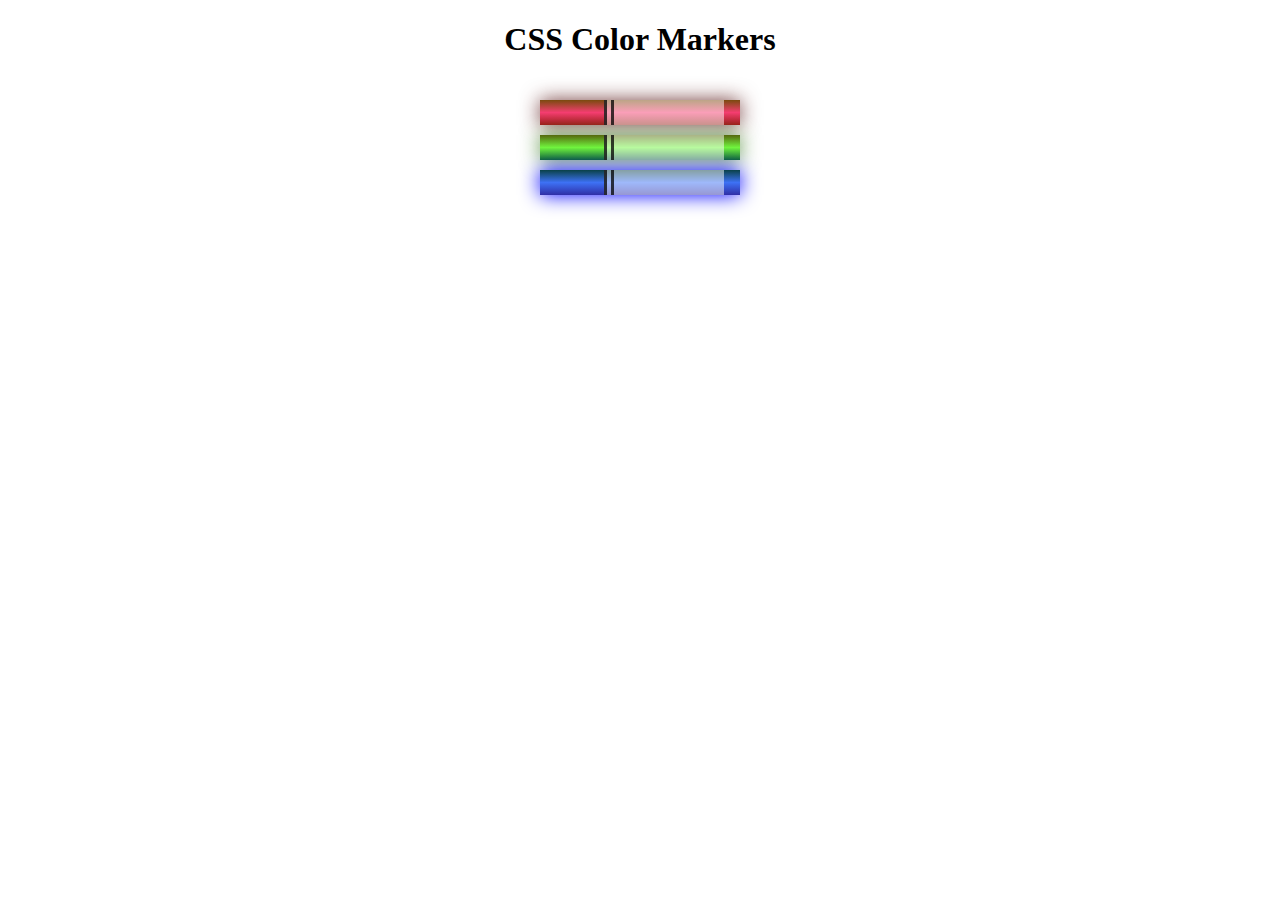
<file: ColorCssCode/index.html>
<!DOCTYPE html>
<html lang="en">
  <head>
    <meta charset="utf-8">
    <meta name="viewport" content="width=device-width, initial-scale=1.0">
    <title>Colored Markers</title>
    <link rel="stylesheet" href="styles.css">
  </head>
  <body>
    <h1>CSS Color Markers</h1>
    <div class="container">
      <div class="marker red">
        <div class="cap"></div>
        <div class="sleeve"></div>
      </div>
      <div class="marker green">
        <div class="cap"></div>
        <div class="sleeve"></div>
      </div>
      <div class="marker blue">
        <div class="cap"></div>
        <div class="sleeve"></div>
      </div>
    </div>
  </body>
</html>
</file>
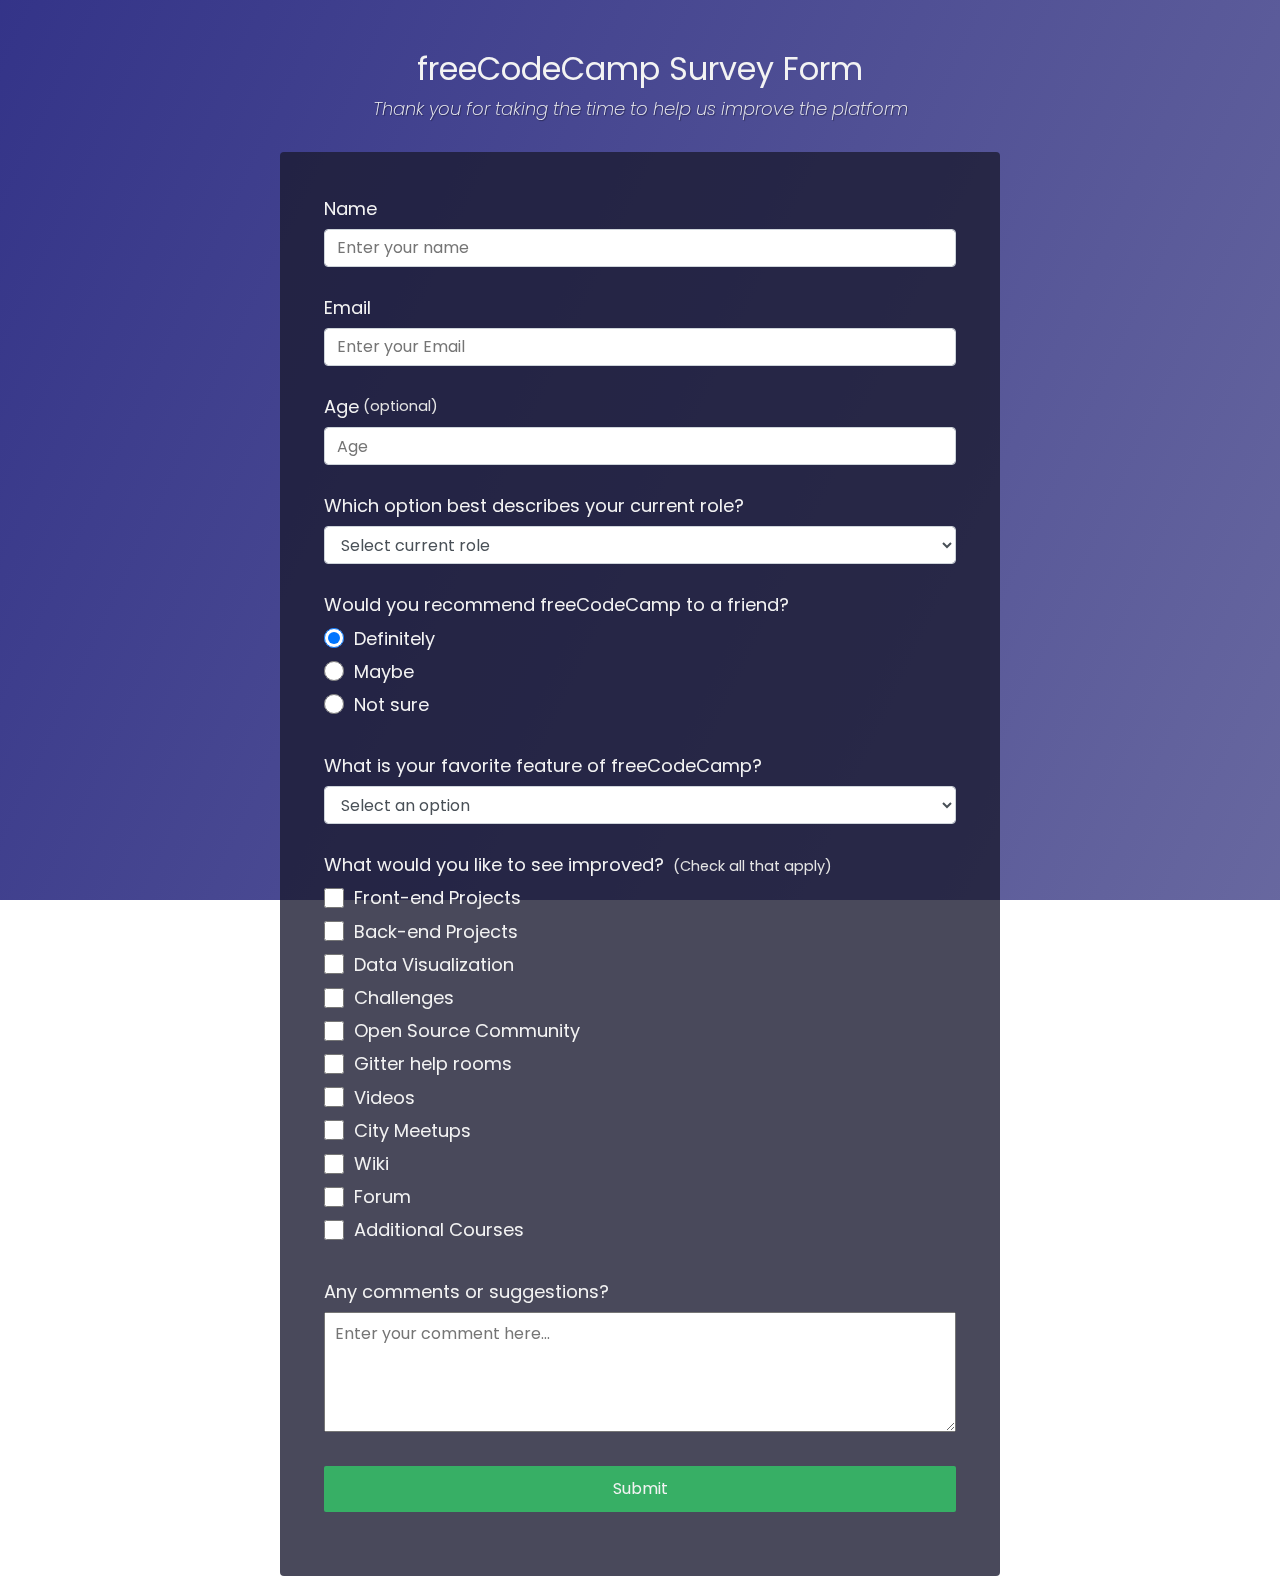
<file: KayıtFreeCampCode/index.html>
<!DOCTYPE html>
<html>
  <head>
    <link rel="stylesheet" href="index.css" />
  </head>
  <body>
    <div class="container">
      <header class="header">
        <h1 id="title" class="text-center">freeCodeCamp Survey Form</h1>
        <p id="description" class="description text-center">
          Thank you for taking the time to help us improve the platform
        </p>
      </header>
      <form id="survey-form">
        <div class="form-group">
          <label id="name-label" for="name">Name</label>
          <input
            type="text"
            name="name"
            id="name"
            class="form-control"
            placeholder="Enter your name"
            required
          />
        </div>
        <div class="form-group">
          <label id="email-label" for="email">Email</label>
          <input
            type="email"
            name="email"
            id="email"
            class="form-control"
            placeholder="Enter your Email"
            required
          />
        </div>
        <div class="form-group">
          <label id="number-label" for="number"
            >Age<span class="clue">(optional)</span></label
          >
          <input
            type="number"
            name="age"
            id="number"
            min="10"
            max="99"
            class="form-control"
            placeholder="Age"
          />
        </div>
        <div class="form-group">
          <p>Which option best describes your current role?</p>
          <select id="dropdown" name="role" class="form-control" required>
            <option disabled selected value>Select current role</option>
            <option value="student">Student</option>
            <option value="job">Full Time Job</option>
            <option value="learner">Full Time Learner</option>
            <option value="preferNo">Prefer not to say</option>
            <option value="other">Other</option>
          </select>
        </div>

        <div class="form-group">
          <p>Would you recommend freeCodeCamp to a friend?</p>
          <label>
            <input
              name="user-recommend"
              value="definitely"
              type="radio"
              class="input-radio"
              checked
            />Definitely</label
          >
          <label>
            <input
              name="user-recommend"
              value="maybe"
              type="radio"
              class="input-radio"
            />Maybe</label
          >

          <label
            ><input
              name="user-recommend"
              value="not-sure"
              type="radio"
              class="input-radio"
            />Not sure</label
          >
        </div>

        <div class="form-group">
          <p>What is your favorite feature of freeCodeCamp?</p>
          <select id="most-like" name="mostLike" class="form-control" required>
            <option disabled selected value>Select an option</option>
            <option value="challenges">Challenges</option>
            <option value="projects">Projects</option>
            <option value="community">Community</option>
            <option value="openSource">Open Source</option>
          </select>
        </div>

        <div class="form-group">
          <p>
            What would you like to see improved?
            <span class="clue">(Check all that apply)</span>
          </p>

          <label
            ><input
              name="prefer"
              value="front-end-projects"
              type="checkbox"
              class="input-checkbox"
            />Front-end Projects</label
          >
          <label>
            <input
              name="prefer"
              value="back-end-projects"
              type="checkbox"
              class="input-checkbox"
            />Back-end Projects</label
          >
          <label
            ><input
              name="prefer"
              value="data-visualization"
              type="checkbox"
              class="input-checkbox"
            />Data Visualization</label
          >
          <label
            ><input
              name="prefer"
              value="challenges"
              type="checkbox"
              class="input-checkbox"
            />Challenges</label
          >
          <label
            ><input
              name="prefer"
              value="open-source-community"
              type="checkbox"
              class="input-checkbox"
            />Open Source Community</label
          >
          <label
            ><input
              name="prefer"
              value="gitter-help-rooms"
              type="checkbox"
              class="input-checkbox"
            />Gitter help rooms</label
          >
          <label
            ><input
              name="prefer"
              value="videos"
              type="checkbox"
              class="input-checkbox"
            />Videos</label
          >
          <label
            ><input
              name="prefer"
              value="city-meetups"
              type="checkbox"
              class="input-checkbox"
            />City Meetups</label
          >
          <label
            ><input
              name="prefer"
              value="wiki"
              type="checkbox"
              class="input-checkbox"
            />Wiki</label
          >
          <label
            ><input
              name="prefer"
              value="forum"
              type="checkbox"
              class="input-checkbox"
            />Forum</label
          >
          <label
            ><input
              name="prefer"
              value="additional-courses"
              type="checkbox"
              class="input-checkbox"
            />Additional Courses</label
          >
        </div>

        <div class="form-group">
          <p>Any comments or suggestions?</p>
          <textarea
            id="comments"
            class="input-textarea"
            name="comment"
            placeholder="Enter your comment here..."
          ></textarea>
        </div>

        <div class="form-group">
          <button type="submit" id="submit" class="submit-button">
            Submit
          </button>
        </div>
      </form>
    </div>
  </body>
</html>
</file>
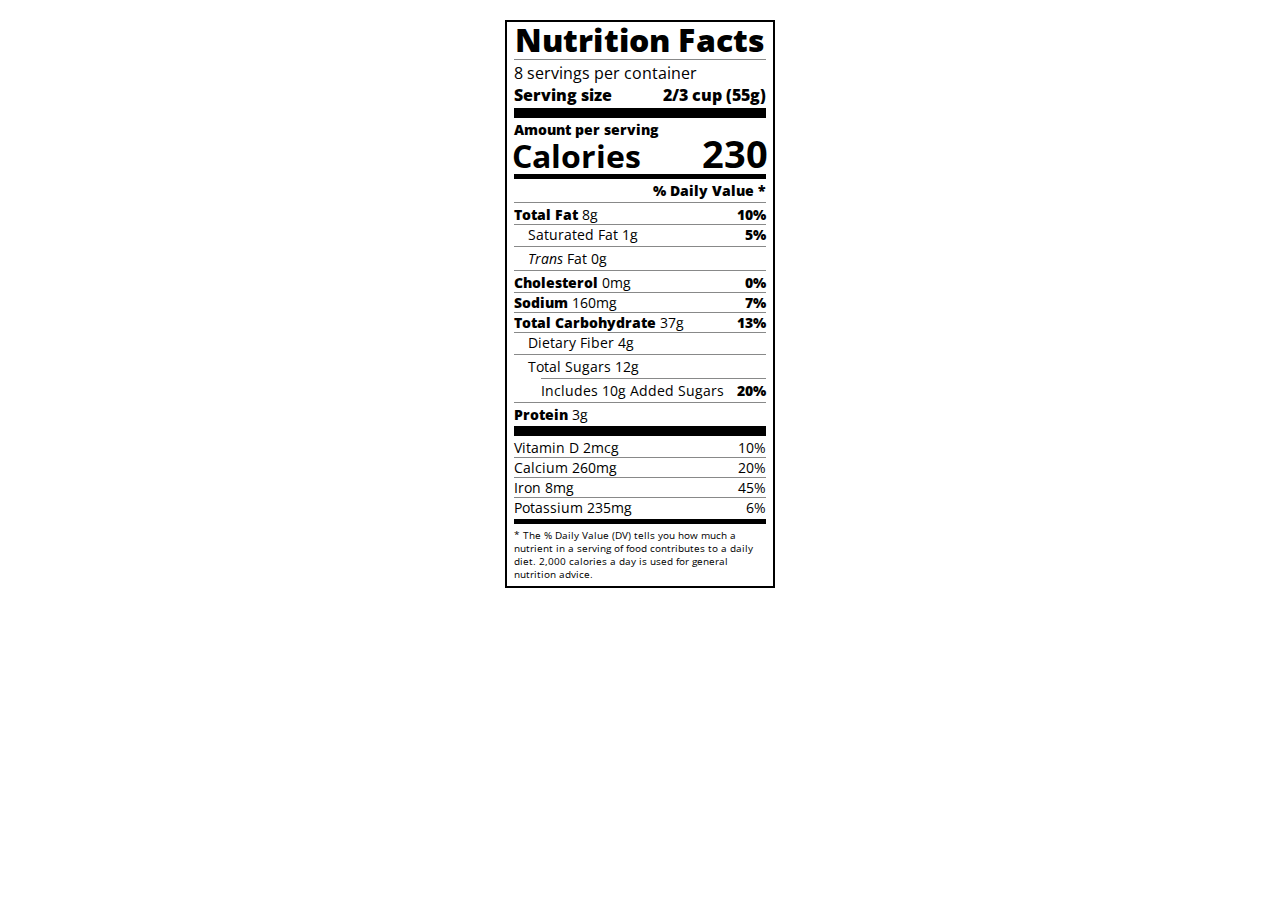
<file: NutritionLabel/index.html>
<!DOCTYPE html>
<html lang="en">

<head>
  <meta charset="UTF-8">
  <title>Nutrition Label</title>
  <link href="https://fonts.googleapis.com/css?family=Open+Sans:400,700,800" rel="stylesheet">
  <link href="./styles.css" rel="stylesheet">
</head>

<body>
  <div class="label">
    <header>
      <h1 class="bold">Nutrition Facts</h1>
      <div class="divider"></div>
      <p>8 servings per container</p>
      <p class="bold">Serving size <span>2/3 cup (55g)</span></p>
    </header>
    <div class="divider large"></div>
    <div class="calories-info">
      <div class="left-container">
        <h2 class="bold small-text">Amount per serving</h2>
        <p>Calories</p>
      </div>
      <span>230</span>
    </div>
    <div class="divider medium"></div>
    <div class="daily-value small-text">
      <p class="bold right no-divider">% Daily Value *</p>
      <div class="divider"></div>
      <p><span><span class="bold">Total Fat</span> 8g</span> <span class="bold">10%</span></p>
      <p class="indent no-divider">Saturated Fat 1g <span class="bold">5%</span></p>
      <div class="divider"></div>
      <p class="indent no-divider"><span><i>Trans</i> Fat 0g</span></p>
      <div class="divider"></div>
      <p><span><span class="bold">Cholesterol</span> 0mg</span> <span class="bold">0%</span></p>
      <p><span><span class="bold">Sodium</span> 160mg</span> <span class="bold">7%</span></p>
      <p><span><span class="bold">Total Carbohydrate</span> 37g</span> <span class="bold">13%</span></p>
      <p class="indent no-divider">Dietary Fiber 4g</p>
      <div class="divider"></div>
      <p class="indent no-divider">Total Sugars 12g</p>
      <div class="divider double-indent"></div>
      <p class="double-indent no-divider">Includes 10g Added Sugars <span class="bold">20%</span></p>
      <div class="divider"></div>
      <p class="no-divider"><span><span class="bold">Protein</span> 3g</span></p>
      <div class="divider large"></div>
      <p>Vitamin D 2mcg <span>10%</span></p>
      <p>Calcium 260mg <span>20%</span></p>
      <p>Iron 8mg <span>45%</span></p>
      <p class="no-divider">Potassium 235mg <span>6%</span></p>
    </div>
    <div class="divider medium"></div>
    <p class="note">* The % Daily Value (DV) tells you how much a nutrient in a serving of food contributes to a daily
      diet. 2,000 calories a day is used for general nutrition advice.</p>
  </div>
</body>
</html>
</file>
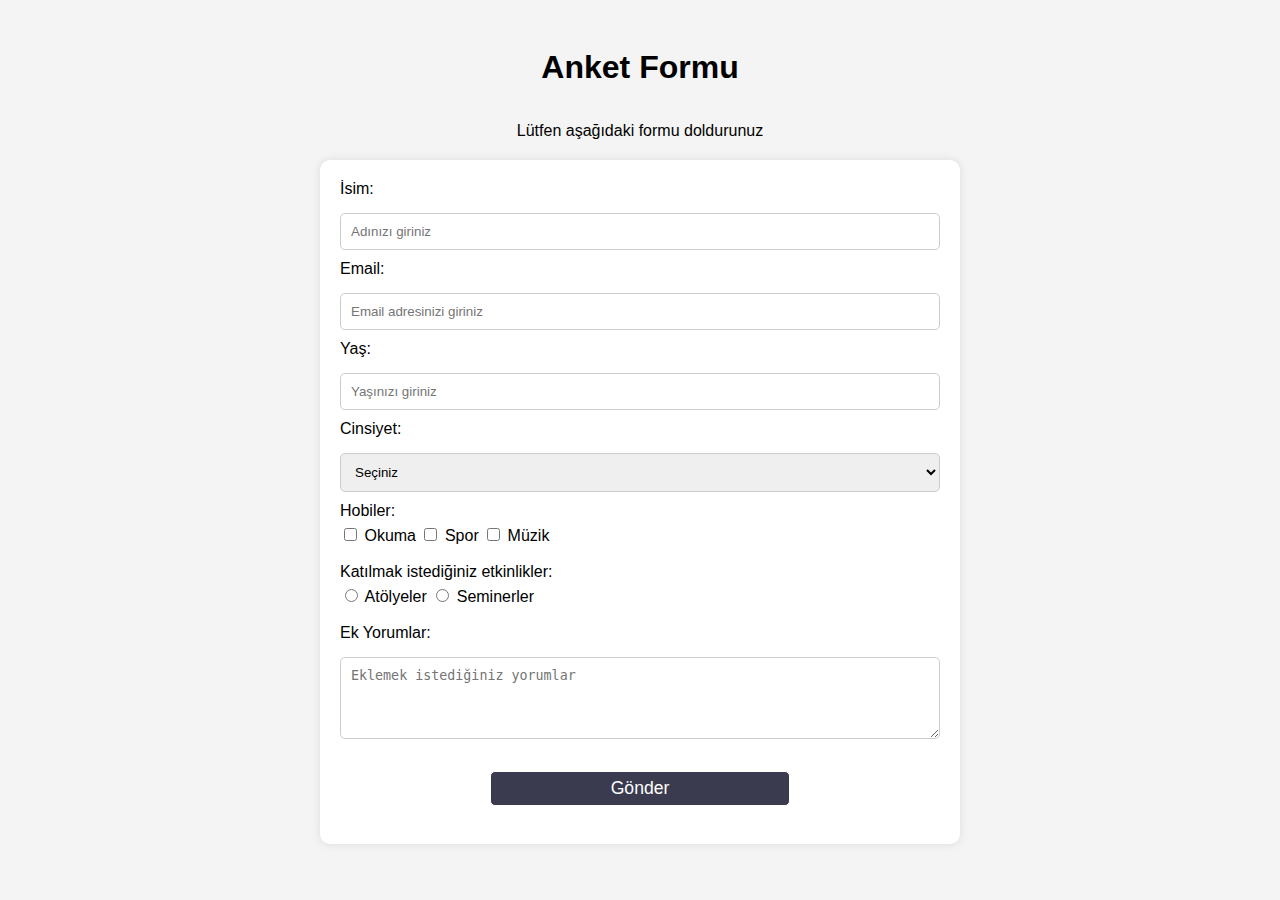
<file: RegisterForm/index.html>
<!DOCTYPE html>
<html lang="tr">
<head>
  <meta charset="UTF-8">
  <meta name="viewport" content="width=device-width, initial-scale=1.0">
  <title>Anket Formu</title>
  <link rel="stylesheet" href="styles.css">
</head>
<body>
  <h1 id="title">Anket Formu</h1>
  <p id="description">Lütfen aşağıdaki formu doldurunuz</p>

  <form id="survey-form">
    <label id="name-label" for="name">İsim:</label>
    <input id="name" type="text" name="name" placeholder="Adınızı giriniz" required>

    <label id="email-label" for="email">Email:</label>
    <input id="email" type="email" name="email" placeholder="Email adresinizi giriniz" required>

    <label id="number-label" for="number">Yaş:</label>
    <input id="number" type="number" name="age" min="1" max="120" placeholder="Yaşınızı giriniz" required>

    <label for="dropdown">Cinsiyet:</label>
    <select id="dropdown" name="gender" required>
      <option value="" disabled selected>Seçiniz</option>
      <option value="male">Erkek</option>
      <option value="female">Kadın</option>
      <option value="other">Diğer</option>
    </select>

    <label>Hobiler:</label>
    <input type="checkbox" name="hobbies" value="reading"> Okuma
    <input type="checkbox" name="hobbies" value="sports"> Spor
    <input type="checkbox" name="hobbies" value="music"> Müzik
<br><br>
    <label>Katılmak istediğiniz etkinlikler:</label>
    <input type="radio" name="events" value="workshops" required> Atölyeler
    <input type="radio" name="events" value="seminars" required> Seminerler
<br><br>
    <label for="comments">Ek Yorumlar:</label>
    <textarea id="comments" name="comments" rows="4" placeholder="Eklemek istediğiniz yorumlar"></textarea>

    <input id="submit" type="submit" value="Gönder">
  </form>
</body>
</html>
</file>
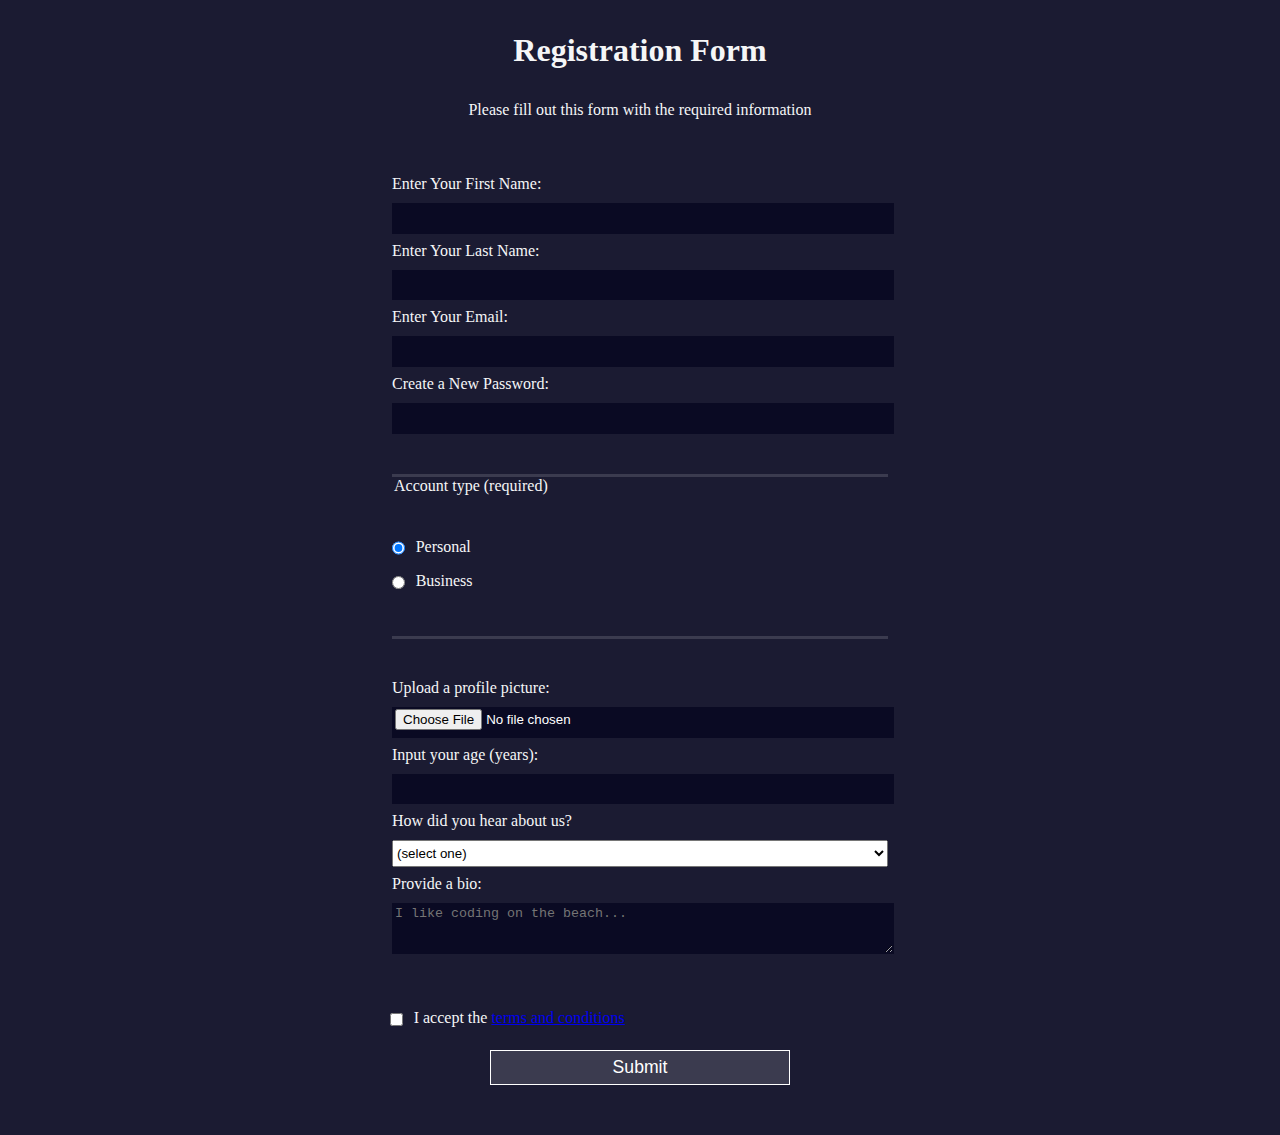
<file: RegistrationForm/index.html>
<!DOCTYPE html>
<html lang="en">
  <head>
    <meta charset="UTF-8">
    <title>Registration Form</title>
    <link rel="stylesheet" href="styles.css" />
  </head>
  <body>
    <h1>Registration Form</h1>
    <p>Please fill out this form with the required information</p>
    <form method="post" action='https://register-demo.freecodecamp.org'>
      <fieldset>
        <label for="first-name">Enter Your First Name: <input id="first-name" name="first-name" type="text" required /></label>
        <label for="last-name">Enter Your Last Name: <input id="last-name" name="last-name" type="text" required /></label>
        <label for="email">Enter Your Email: <input id="email" name="email" type="email" required /></label>
        <label for="new-password">Create a New Password: <input id="new-password" name="new-password" type="password" pattern="[a-z0-5]{8,}" required /></label>
      </fieldset>
      <fieldset>
        <legend>Account type (required)</legend>
        <label for="personal-account"><input id="personal-account" type="radio" name="account-type" class="inline" checked /> Personal</label>
        <label for="business-account"><input id="business-account" type="radio" name="account-type" class="inline" /> Business</label>
      </fieldset>
      <fieldset>
        <label for="profile-picture">Upload a profile picture: <input id="profile-picture" type="file" name="file" /></label>
        <label for="age">Input your age (years): <input id="age" type="number" name="age" min="13" max="120" /></label>
        <label for="referrer">How did you hear about us?
          <select id="referrer" name="referrer">
            <option value="">(select one)</option>
            <option value="1">freeCodeCamp News</option>
            <option value="2">freeCodeCamp YouTube Channel</option>
            <option value="3">freeCodeCamp Forum</option>
            <option value="4">Other</option>
          </select>
        </label>
        <label for="bio">Provide a bio:
          <textarea id="bio" name="bio" rows="3" cols="30" placeholder="I like coding on the beach..."></textarea>
        </label>
      </fieldset>
      <label for="terms-and-conditions">
        <input class="inline" id="terms-and-conditions" type="checkbox" required name="terms-and-conditions" /> I accept the <a href="https://www.freecodecamp.org/news/terms-of-service/">terms and conditions</a>
      </label>
      <input type="submit" value="Submit" />
    </form>
  </body>
</html>
</file>
<file: ColorCssCode/styles.css>
h1 {
    text-align: center;
  }
  
  .container {
    background-color: rgb(255, 255, 255);
    padding: 10px 0;
  }
  
  .marker {
    width: 200px;
    height: 25px;
    margin: 10px auto;
  }
  
  .cap {
    width: 60px;
    height: 25px;
  }
  
  .sleeve {
    width: 110px;
    height: 25px;
    background-color: rgba(255, 255, 255, 0.5);
    border-left: 10px double rgba(0, 0, 0, 0.75);
  }
  
  .cap, .sleeve {
    display: inline-block;
  }
  
  .red {
    background: linear-gradient(rgb(122, 74, 14), rgb(245, 62, 113), rgb(162, 27, 27));
    box-shadow: 0 0 20px 0 rgba(83, 14, 14, 0.8);
  }
  
  .green {
    background: linear-gradient(#55680D, #71F53E, #116C31);
    box-shadow: 0 0 20px 0 #3B7E20CC;
  }
  
  .blue {
    background: linear-gradient(hsl(186, 76%, 16%), hsl(223, 90%, 60%), hsl(240, 56%, 42%));
    box-shadow: 0 0 20px 0 blue;
  }
</file>
<file: KayıtFreeCampCode/index.css>
@import url('https://fonts.googleapis.com/css?family=Poppins:200i,400&display=swap');

:root {
  --color-white: #f3f3f3;
  --color-darkblue: #1b1b32;
  --color-darkblue-alpha: rgba(27, 27, 50, 0.8);
  --color-green: #37af65;
}

*,
*::before,
*::after {
  box-sizing: border-box;
}

body {
  font-family: 'Poppins', sans-serif;
  font-size: 1rem;
  font-weight: 400;
  line-height: 1.4;
  color: var(--color-white);
  margin: 0;
}

/* mobile friendly alternative to using background-attachment: fixed */
body::before {
  content: '';
  position: fixed;
  top: 0;
  left: 0;
  height: 100%;
  width: 100%;
  z-index: -1;
  background: var(--color-darkblue);
  background-image: linear-gradient(
      115deg,
      rgba(58, 58, 158, 0.8),
      rgba(136, 136, 206, 0.7)
    ),
    url(https://cdn.freecodecamp.org/testable-projects-fcc/images/survey-form-background.jpeg);
  background-size: cover;
  background-repeat: no-repeat;
  background-position: center;
}

h1 {
  font-weight: 400;
  line-height: 1.2;
}

p {
  font-size: 1.125rem;
}

h1,
p {
  margin-top: 0;
  margin-bottom: 0.5rem;
}

label {
  display: flex;
  align-items: center;
  font-size: 1.125rem;
  margin-bottom: 0.5rem;
}

input,
button,
select,
textarea {
  margin: 0;
  font-family: inherit;
  font-size: inherit;
  line-height: inherit;
}

button {
  border: none;
}

.container {
  width: 100%;
  margin: 3.125rem auto 0 auto;
}

@media (min-width: 576px) {
  .container {
    max-width: 540px;
  }
}

@media (min-width: 768px) {
  .container {
    max-width: 720px;
  }
}

.header {
  padding: 0 0.625rem;
  margin-bottom: 1.875rem;
}

.description {
  font-style: italic;
  font-weight: 200;
  text-shadow: 1px 1px 1px rgba(0, 0, 0, 0.4);
}

.clue {
  margin-left: 0.25rem;
  font-size: 0.9rem;
  color: #e4e4e4;
}

.text-center {
  text-align: center;
}

/* form */

form {
  background: var(--color-darkblue-alpha);
  padding: 2.5rem 0.625rem;
  border-radius: 0.25rem;
}

@media (min-width: 480px) {
  form {
    padding: 2.5rem;
  }
}

.form-group {
  margin: 0 auto 1.25rem auto;
  padding: 0.25rem;
}

.form-control {
  display: block;
  width: 100%;
  height: 2.375rem;
  padding: 0.375rem 0.75rem;
  color: #495057;
  background-color: #fff;
  background-clip: padding-box;
  border: 1px solid #ced4da;
  border-radius: 0.25rem;
  transition: border-color 0.15s ease-in-out, box-shadow 0.15s ease-in-out;
}

.form-control:focus {
  border-color: #80bdff;
  outline: 0;
  box-shadow: 0 0 0 0.2rem rgba(0, 123, 255, 0.25);
}

.input-radio,
.input-checkbox {
  display: inline-block;
  margin-right: 0.625rem;
  min-height: 1.25rem;
  min-width: 1.25rem;
}

.input-textarea {
  min-height: 120px;
  width: 100%;
  padding: 0.625rem;
  resize: vertical;
}

.submit-button {
  display: block;
  width: 100%;
  padding: 0.75rem;
  background: var(--color-green);
  color: inherit;
  border-radius: 2px;
  cursor: pointer;
}
</file>
<file: NutritionLabel/styles.css>
* {
    box-sizing: border-box;
  }
  
  html {
    font-size: 16px;
  }
  
  body {
    font-family: 'Open Sans', sans-serif;
  }
  
  .label {
    border: 2px solid black;
    width: 270px;
    margin: 20px auto;
    padding: 0 7px;
  }
  
  header h1 {
    text-align: center;
    margin: -4px 0;
    letter-spacing: 0.15px
  }
  
  p {
    margin: 0;
    display: flex;
    justify-content: space-between;
  }
  
  .divider {
    border-bottom: 1px solid #888989;
    margin: 2px 0;
  }
  
  .bold {
    font-weight: 800;
  }
  
  .large {
    height: 10px;
  }
  
  .large, .medium {
    background-color: black;
    border: 0;
  }
  
  .medium {
    height: 5px;
  }
  
  .small-text {
    font-size: 0.85rem;
  }
  
  
  .calories-info {
    display: flex;
    justify-content: space-between;
    align-items: flex-end;
  }
  
  .calories-info h2 {
    margin: 0;
  }
  
  .left-container p {
    margin: -5px -2px;
    font-size: 2em;
    font-weight: 700;
  }
  
  .calories-info span {
    margin: -7px -2px;
    font-size: 2.4em;
    font-weight: 700;
  }
  
  .right {
    justify-content: flex-end;
  }
  
  .indent {
    margin-left: 1em;
  }
  
  .double-indent {
    margin-left: 2em;
  }
  
  .daily-value p:not(.no-divider) {
    border-bottom: 1px solid #888989;
  }
  
  .note {
    font-size: 0.6rem;
    margin: 5px 0;
  }
</file>
<file: RegisterForm/styles.css>
body {
    font-family: Arial, sans-serif;
    background-color: #f4f4f4;
    display: flex;
    flex-direction: column;
    align-items: center;
    padding: 20px;
  }
  
  
  #title {
    margin-bottom: 20px;
  }
  
  #description {
    margin-bottom: 20px;
  }
  
  
  #survey-form {
    background-color: #ffffff;
    padding: 20px;
    border-radius: 10px;
    box-shadow: 0 0 10px rgba(0, 0, 0, 0.1);
    width: 100%;
    max-width: 600px;
  }
  
  label {
    display: block;
    margin-bottom: 5px;
  }
  
  input[type="text"],
  input[type="email"],
  input[type="number"],
  select,
  textarea {
    width: 100%;
    padding: 10px;
    margin: 10px 0;
    border: 1px solid #ccc;
    border-radius: 5px;
    box-sizing: border-box;
  }
  
  
  input[type="submit"] {
    display: block;
    width: 60%;
    max-width: 300px;
    margin: 1em auto;
    height: 2em;
    font-size: 1.1rem;
    background-color: #3b3b4f;
    color: white;
    border: 1px solid white;
    border-radius: 5px;
    cursor: pointer;
  }
  
  input[type="submit"]:hover {
    background-color: #2b2b3f;
  }
</file>
<file: RegistrationForm/styles.css>
body {
    width: 100%;
    height: 100vh;
    margin: 0;
    background-color: #1b1b32;
    color: #f5f6f7;
    font-family: Tahoma;
    font-size: 16px;
  }
  
  h1, p {
    margin: 1em auto;
    text-align: center;
  }
  
  form {
    width: 60vw;
    max-width: 500px;
    min-width: 300px;
    margin: 0 auto;
    padding-bottom: 2em;
  }
  
  fieldset {
    border: none;
    padding: 2rem 0;
    border-bottom: 3px solid #3b3b4f;
  }
  
  fieldset:last-of-type {
    border-bottom: none;
  }
  
  label {
    display: block;
    margin: 0.5rem 0;
  }
  
  input,
  textarea,
  select {
    margin: 10px 0 0 0;
    width: 100%;
    min-height: 2em;
  }
  
  input, textarea {
    background-color: #0a0a23;
    border: 1px solid #0a0a23;
    color: #ffffff;
  }
  
  .inline {
    width: unset;
    margin: 0 0.5em 0 0;
    vertical-align: middle;
  }
  
  input[type="submit"] {
    display: block;
    width: 60%;
    margin: 1em auto;
    height: 2em;
    font-size: 1.1rem;
    background-color: #3b3b4f;
    border-color: white;
    min-width: 300px;
  }
  
  input[type="file"] {
    padding: 1px 2px;
  }
  
  .inline{
    display: inline; 
  }
</file>
